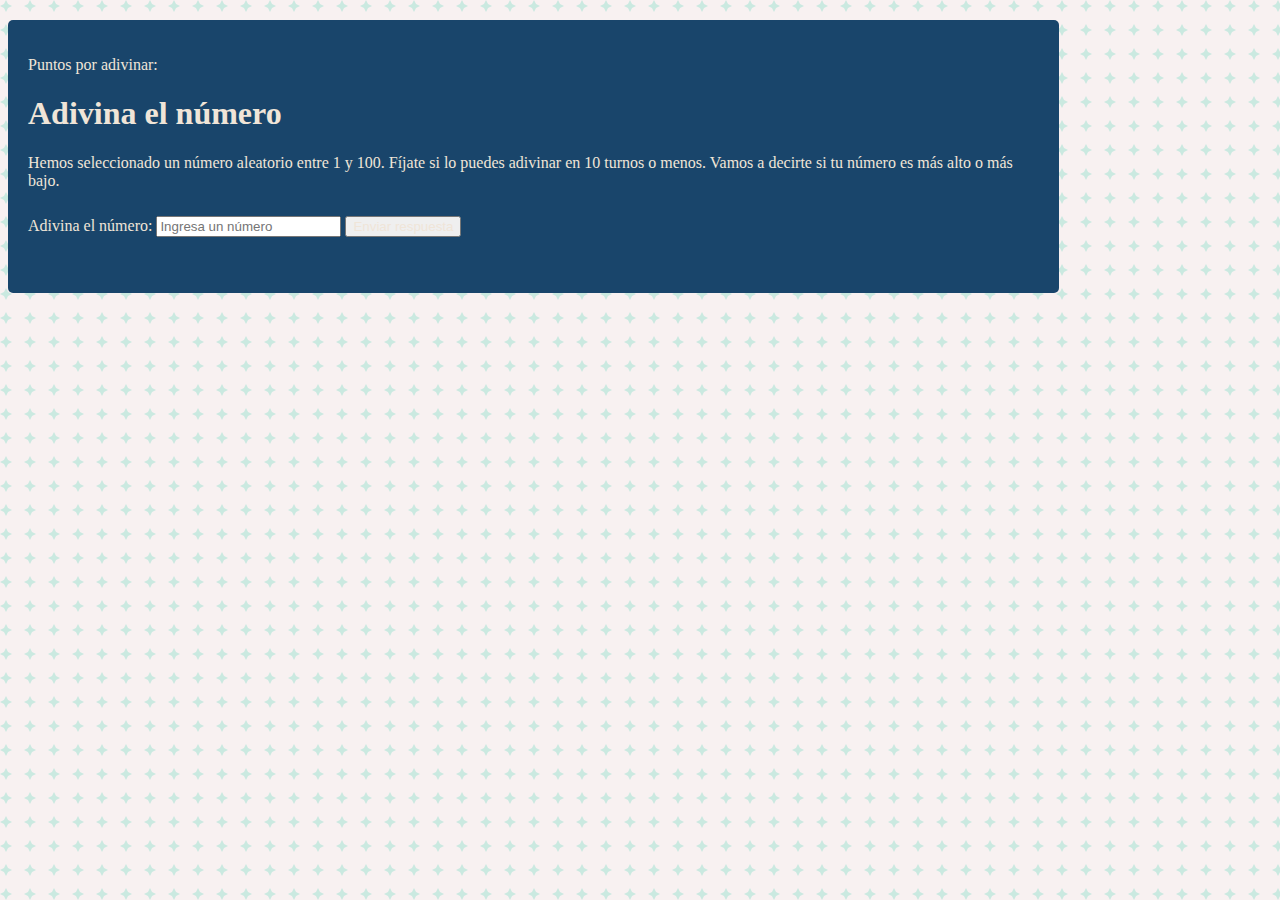
<file: adivina-el-numero/index.html>
<!DOCTYPE html>
<html lang="es">

<head>
    <meta charset="UTF-8">
    <meta http-equiv="X-UA-Compatible" content="IE=edge">
    <meta name="viewport" content="width=device-width, initial-scale=1.0">
    <link rel="stylesheet" href="styles.css">
    <!-- BOOStrap -->
    <link href="https://cdn.jsdelivr.net/npm/bootstrap@5.0.0-beta2/dist/css/bootstrap.min.css" rel="stylesheet" integrity="sha384-BmbxuPwQa2lc/FVzBcNJ7UAyJxM6wuqIj61tLrc4wSX0szH/Ev+nYRRuWlolflfl" crossorigin="anonymous">
    <title>Adivina el numero</title>
</head>

<body id="body">

    <div class="container" id="container">
        <p>Puntos por adivinar: <span class="puntos"></span</p>
        <div class="row">
            <div class="col">
                <h1 id="h1">Adivina el número</h1>
                <p class="descripcion">Hemos seleccionado un número aleatorio entre 1 y 100. Fíjate si lo puedes adivinar en 10 turnos o menos. Vamos a decirte si tu número es más alto o más bajo.</p>
        
                    <label for="exampleInputEmail1" class="form-label">Adivina el número:</label>
                    <input type="number" class="form-control input" placeholder="Ingresa un número">
                    <!--<div class="form-text">Solo números</div>-->
                    <input class="btn btn-outline-success" type="button" value="Enviar respuesta" id="button">
                
                <div class="detalles">
                    <p class="resultados"></p>
                    <p class="indicador"></p>
        
                </div>
            </div>

        </div>
     
    </div>

    <script src="https://cdn.jsdelivr.net/npm/bootstrap@5.0.0-beta2/dist/js/bootstrap.bundle.min.js" integrity="sha384-b5kHyXgcpbZJO/tY9Ul7kGkf1S0CWuKcCD38l8YkeH8z8QjE0GmW1gYU5S9FOnJ0" crossorigin="anonymous"></script>

    <script src="scripts.js"></script>
</body>

</html>
</file>
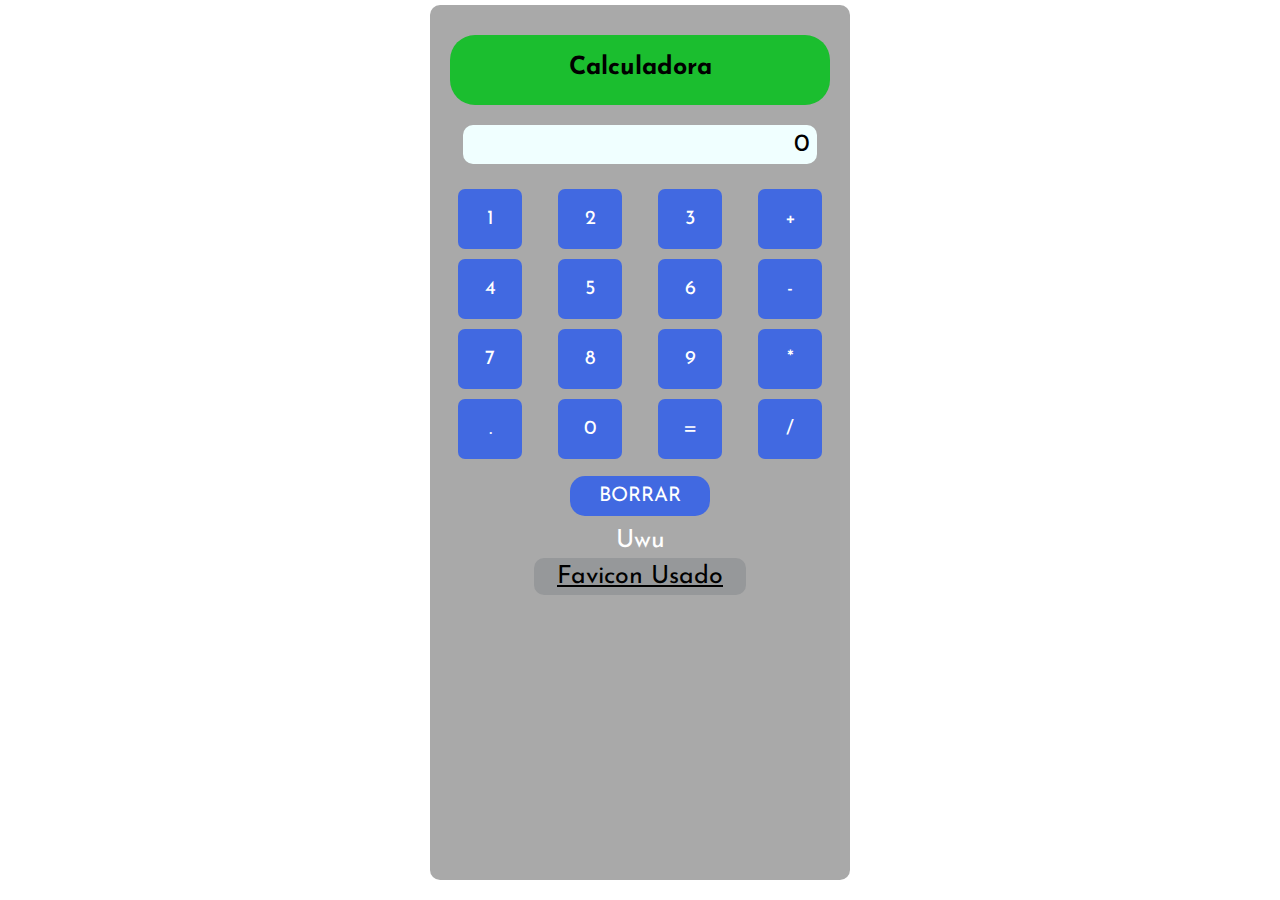
<file: calculadora/index.html>
<!DOCTYPE html>
<html lang="es">

<head>
    <meta charset="UTF-8">
    <meta name="viewport" content="width=device-width, initial-scale=1.0">
    <link rel="stylesheet" href="styles.css">
    <link rel="preconnect" href="https://fonts.gstatic.com">
    <link href="https://fonts.googleapis.com/css2?family=Fira+Sans:wght@400;700&display=swap" rel="stylesheet">
    <link rel="preconnect" href="https://fonts.gstatic.com">
    <link href="https://fonts.googleapis.com/css2?family=Josefin+Sans:wght@400;700&display=swap" rel="stylesheet">
    <link rel="shortcut icon" href="faviconCalculadora/favicon.jpg" type="image/x-icon">
    <title>Calculadora</title>
</head>

<body>


    <!-- <h1>Calculadora</h1> -->

    <div id="calculadora">
        <h1>Calculadora</h1>
        <div id="operaciones">0</div>

        <ul>
            <li class="numero">1</li>
            <li class="numero">2</li>
            <li class="numero">3</li>
            <li class="signo">+</li>

            <li class="numero">4</li>
            <li class="numero">5</li>
            <li class="numero">6</li>
            <li class="signo">-</li>

            <li class="numero">7</li>
            <li class="numero">8</li>
            <li class="numero">9</li>
            <li class="signo">*</li>

            <li class="decimal">.</li>
            <li class="numero">0</li>
            <li class="igual">=</li>
            <li class="signo">/</li>
        </ul>

        <div id="borrar">BORRAR</div>
        <div class="credito">
            <p>Uwu</p>
            <a href="https://bit.ly/3a8lsy5">Favicon Usado</a>
        </div>
               
    </div>


    <script src="scripts.js"></script>
</body>

</html>
</file>
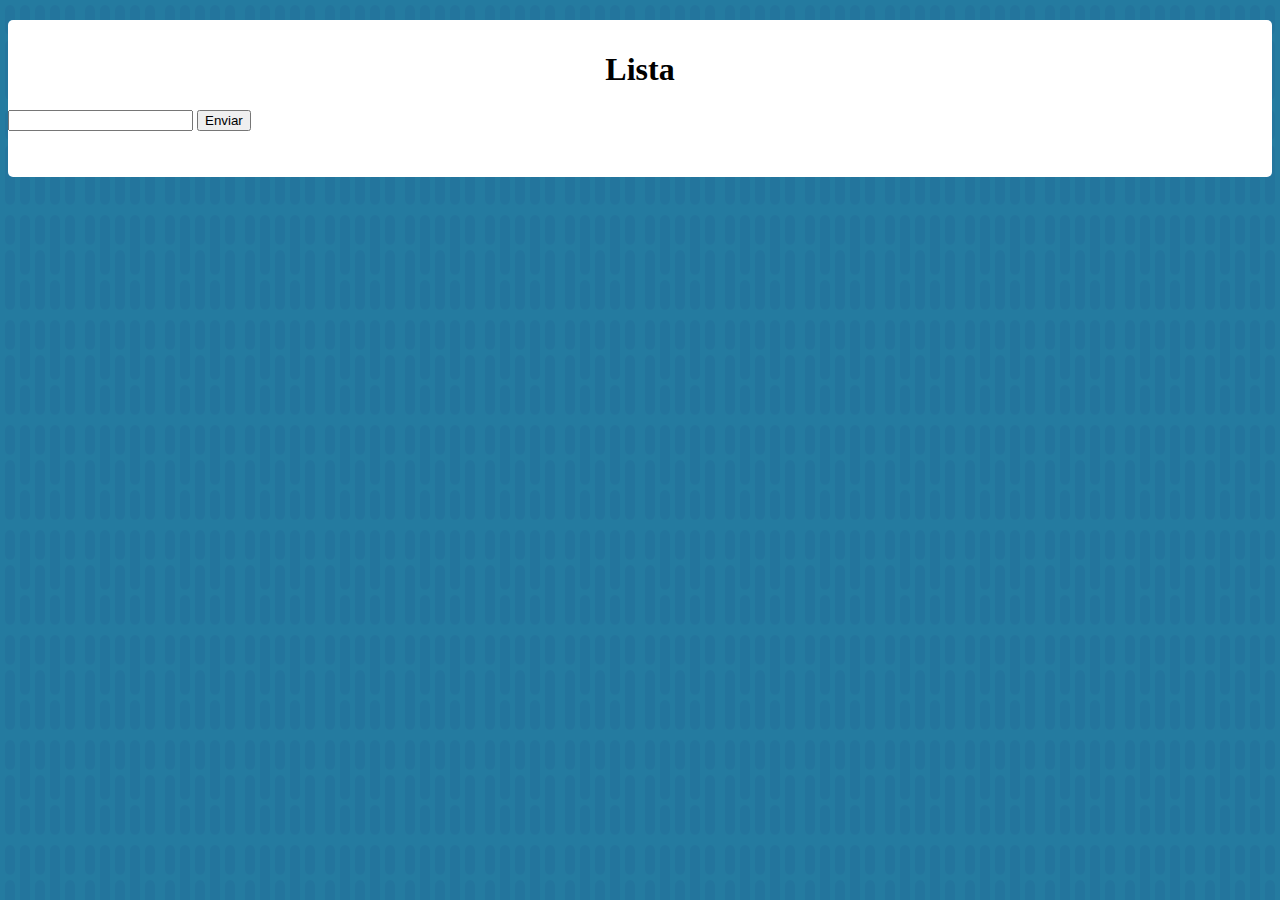
<file: lista/index.html>
<!DOCTYPE html>
<html lang="es">
<head>
    <meta charset="UTF-8">
    <meta http-equiv="X-UA-Compatible" content="IE=edge">
    <meta name="viewport" content="width=device-width, initial-scale=1.0">
    <link rel="stylesheet" href="./styles.css">
    <title>Todo list</title>

    <!-- BOOSTRAP -->
    <link href="https://cdn.jsdelivr.net/npm/bootstrap@5.0.0-beta2/dist/css/bootstrap.min.css" rel="stylesheet" integrity="sha384-BmbxuPwQa2lc/FVzBcNJ7UAyJxM6wuqIj61tLrc4wSX0szH/Ev+nYRRuWlolflfl" crossorigin="anonymous">
</head>
<body id="body">

<main id="container" class="container"> 
    <h1 id="h1">Lista</h1>

    <div>
        <input class="form-control" type="text" id="texto">
        <button class="btn btn-outline-primary mt-3" id="btn">Enviar</button>
    </div>
    
    <div>
        <ul class="list-group" id="lista">
            
        </ul>
    </div>

</main>

    

    <!-- BOOSTRAP -->
    <script src="https://cdn.jsdelivr.net/npm/bootstrap@5.0.0-beta2/dist/js/bootstrap.bundle.min.js" integrity="sha384-b5kHyXgcpbZJO/tY9Ul7kGkf1S0CWuKcCD38l8YkeH8z8QjE0GmW1gYU5S9FOnJ0" crossorigin="anonymous"></script>
    <!-- A -->
    <script src="./app.js"></script>
</body>
</html>
</file>
<file: adivina-el-numero/styles.css>
* {
    color: #f0e5d8;
}

#body {
    background-color: #f8f1f1;
    background-image: url("data:image/svg+xml,%3Csvg xmlns='http://www.w3.org/2000/svg' width='24' height='24' viewBox='0 0 24 24'%3E%3Cg fill='%2316c79a' fill-opacity='0.2'%3E%3Cpolygon fill-rule='evenodd' points='8 4 12 6 8 8 6 12 4 8 0 6 4 4 6 0 8 4'/%3E%3C/g%3E%3C/svg%3E");
}

#container {
    width: 80%;
    margin-top: 20px;
    padding: 20px;
    background-color: #19456b;
    border-radius: 5px;
}

#h1 {
    font-weight: 700;
}

.form-text {
    margin: 5px 0 0.50rem 5px;
}

.btn {
    margin: 10px 0;
}

.indicador {
    /*display: block;*/
    width: 55%;
    margin: auto;
    padding: 5px;
    text-align: center;
    border-radius: 3px;
}

button.btn-outline-dark {
    color: #fff;
    margin: 10px auto;
}
</file>
<file: calculadora/styles.css>
* {
    padding: 0;
    margin: 0;
    font-family: 'Josefin Sans', sans-serif;
    list-style: none;
    font-size: 25px;
}

h1 {
    text-align: center;
    padding: 20px;
    background-color: #1BBE2F;
    width: 85%;
    height: 30px;
    margin: 20px auto;
    border-radius: 25px;
}

#calculadora {
    width: 400px;
    height: 95vh;
    margin: 5px auto;
    padding: 10px;
    background: darkgrey;
    border-radius: 10px;
    overflow: hidden;
}

#operaciones {
    background-color: #f0ffff;
    width: 85%;
    margin: 20px auto;
    text-align: end;
    padding: 7px;
    border-radius: 10px;
    overflow: hidden;
}

ul {
    display: grid;
    grid-template-columns: repeat(4, 1fr);
}

li {
    text-align: center;
    padding: 20px;
    background: #4169e1;
    margin: 5px 18px;
    border-radius: 7px;
    cursor: pointer;
    color: #fff;
    font-size: 20px;
}

#borrar {
    padding: 10px;
    background: #4169e1;
    border-radius: 15px;
    margin: 12px auto;
    width: 30%;
    text-align: center;
    cursor: pointer;
    color: #fff;
    font-size: 20px;
}

.credito {
    font-size: 20px;
    text-align: center;
    color: #fff;
}

.credito a {
    width: 50%;
    display: block;
    padding: 6px;
    margin: 5px auto;
    color: #000;
    background: #96989A;
    border-radius: 10px;
}

li:active,
#borrar:active {
    background-color: #7a9bff;
}


@media (max-width: 500px) {
    * {
        font-size: 20px;
    }
    #calculadora {
        width: 85%;
    }
    li {
        text-align: center;
        padding: 20px;
    }
    #borrar {
        padding: 7px;
    }
}

@media (max-width: 400px) {
    * {
        font-size: 15px;
    }
    h1 {
        font-size: 30px;
    }
    #calculadora {
        width: 80%;
        height: 90vh;
    }
    li {
        padding: 20px;
        margin: 5px 10px;
        font-weight: 700;
        font-size: 18px;
    }
    #borrar {
        padding: 7px;
        font-size: 18px;    
        font-weight: 700;
    }
}
</file>
<file: lista/styles.css>
#body {
    background-color: #247ba0;
    background-image: url("data:image/svg+xml,%3Csvg xmlns='http://www.w3.org/2000/svg' width='80' height='105' viewBox='0 0 80 105'%3E%3Cg fill-rule='evenodd'%3E%3Cg id='death-star' fill='%231f487e' fill-opacity='0.1'%3E%3Cpath d='M20 10a5 5 0 0 1 10 0v50a5 5 0 0 1-10 0V10zm15 35a5 5 0 0 1 10 0v50a5 5 0 0 1-10 0V45zM20 75a5 5 0 0 1 10 0v20a5 5 0 0 1-10 0V75zm30-65a5 5 0 0 1 10 0v50a5 5 0 0 1-10 0V10zm0 65a5 5 0 0 1 10 0v20a5 5 0 0 1-10 0V75zM35 10a5 5 0 0 1 10 0v20a5 5 0 0 1-10 0V10zM5 45a5 5 0 0 1 10 0v50a5 5 0 0 1-10 0V45zm0-35a5 5 0 0 1 10 0v20a5 5 0 0 1-10 0V10zm60 35a5 5 0 0 1 10 0v50a5 5 0 0 1-10 0V45zm0-35a5 5 0 0 1 10 0v20a5 5 0 0 1-10 0V10z' /%3E%3C/g%3E%3C/g%3E%3C/svg%3E"); 

}

#container {
    background-color: #fff;
    padding-top: 10px;
    padding-bottom: 30px;
    margin-top: 20px;
    border-radius: 5px;
}

#h1 {
    text-align: center;
}

#lista li:first-child {
    margin-top: 10px;
}


.elemento {
    display: flex !important;
    justify-content: center;
    align-items: center;
}

.svg {
    width: 30px;
    height: 20px;
    margin-left: auto;
}

.span {
    line-height: 1.2;
    word-wrap: break-word;
    max-width: 85%;
    display: block;
}
</file>
